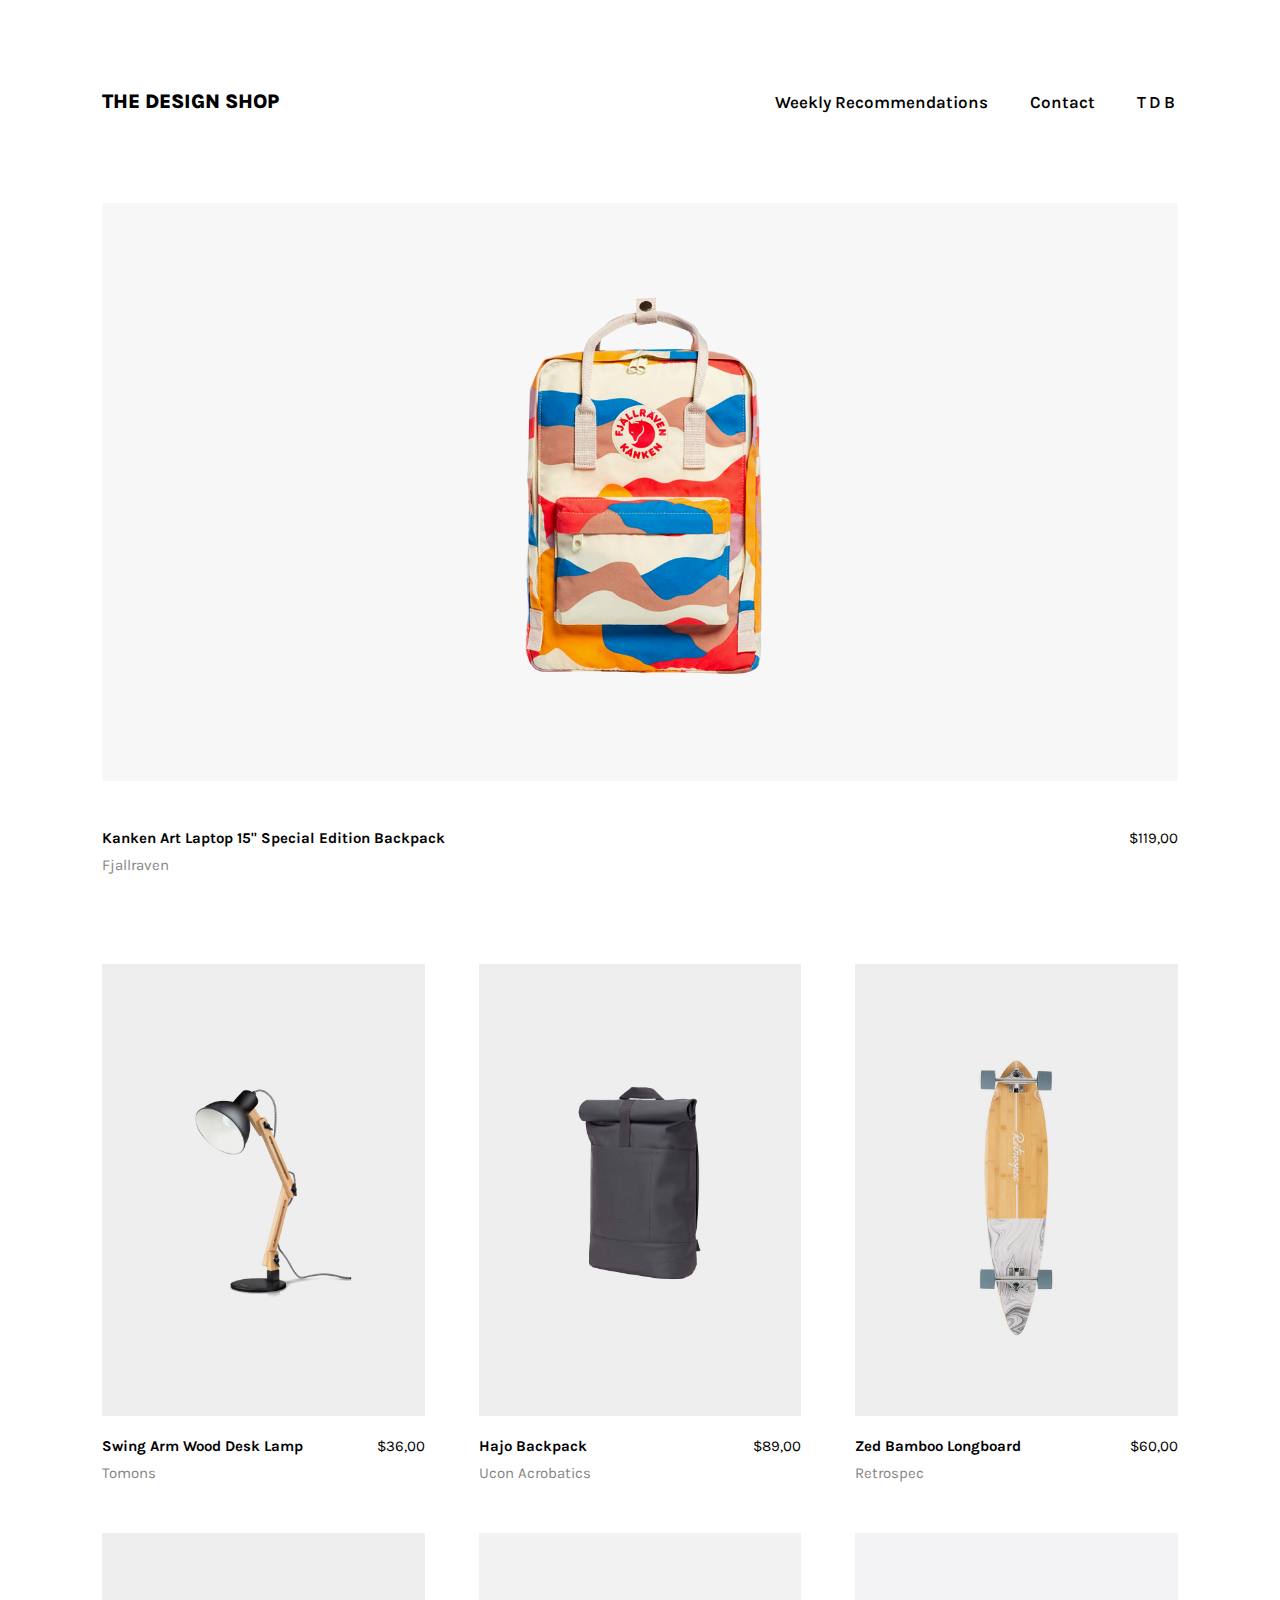
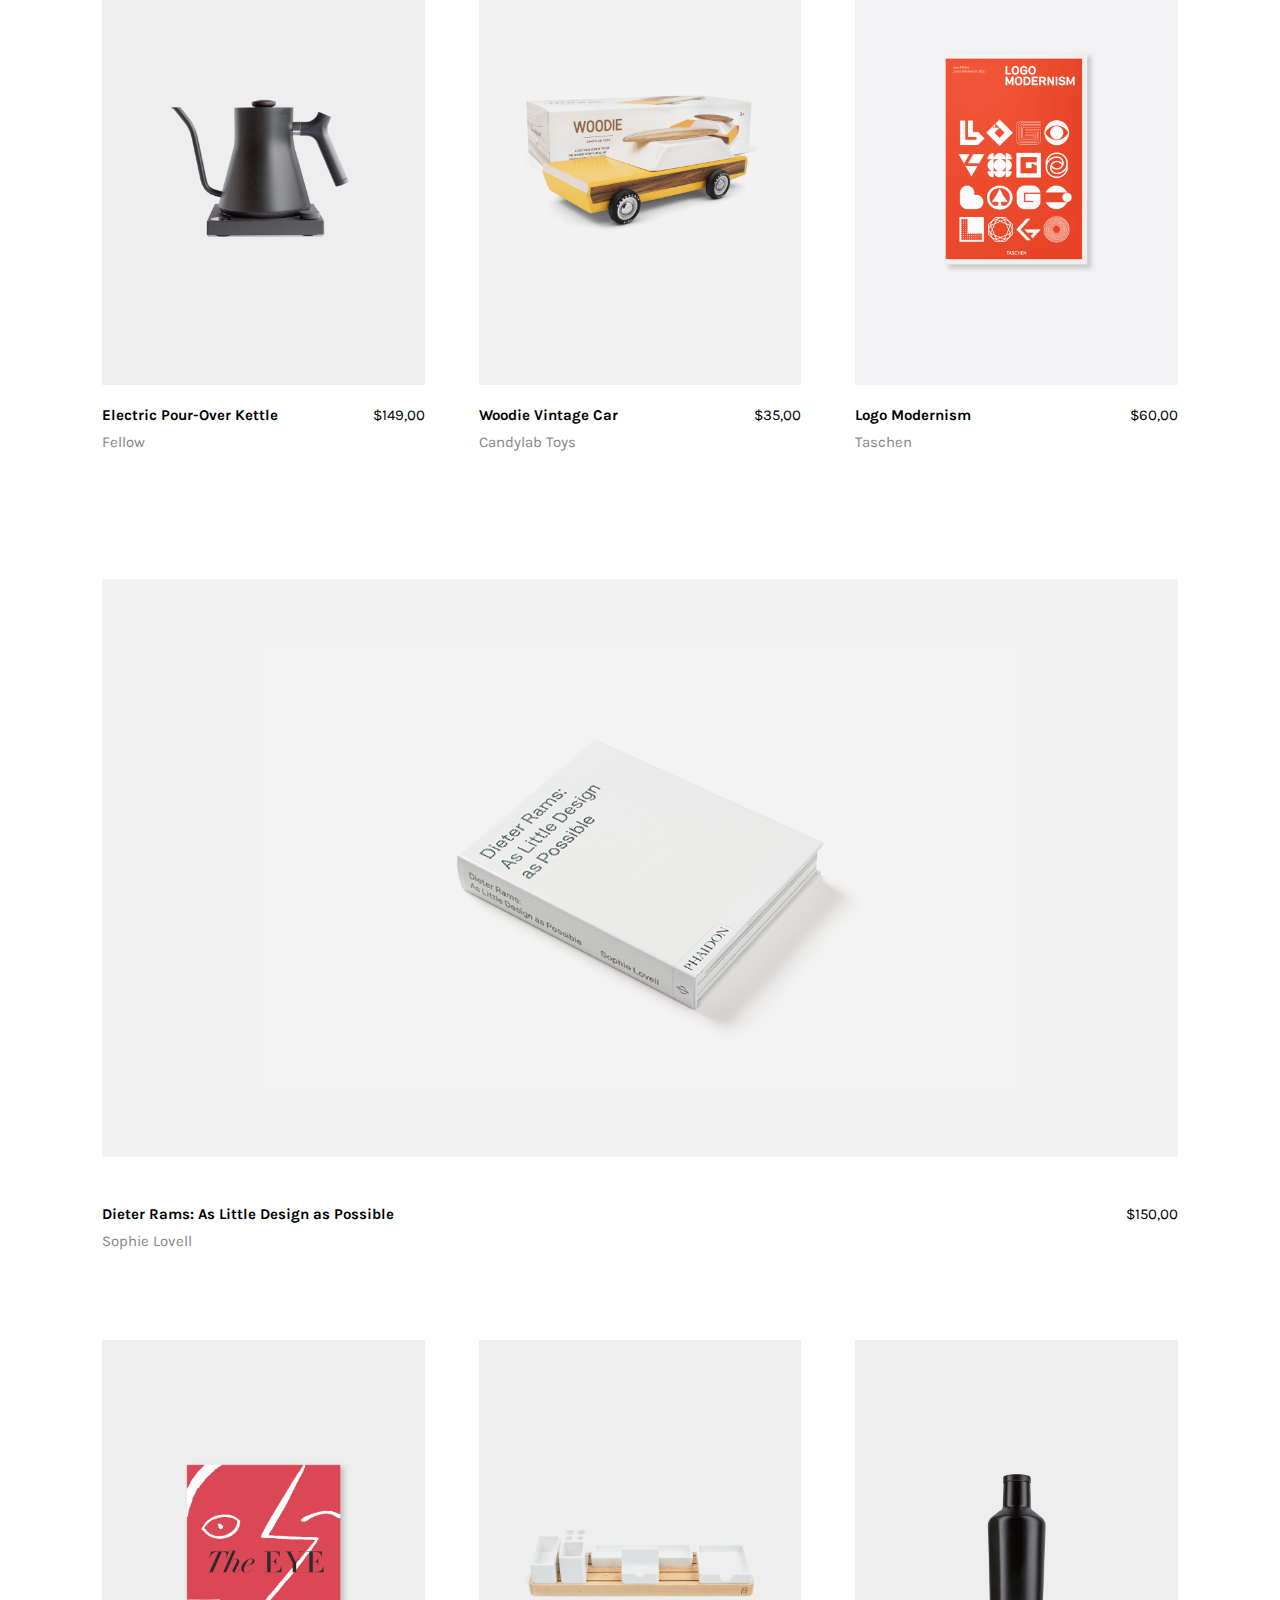
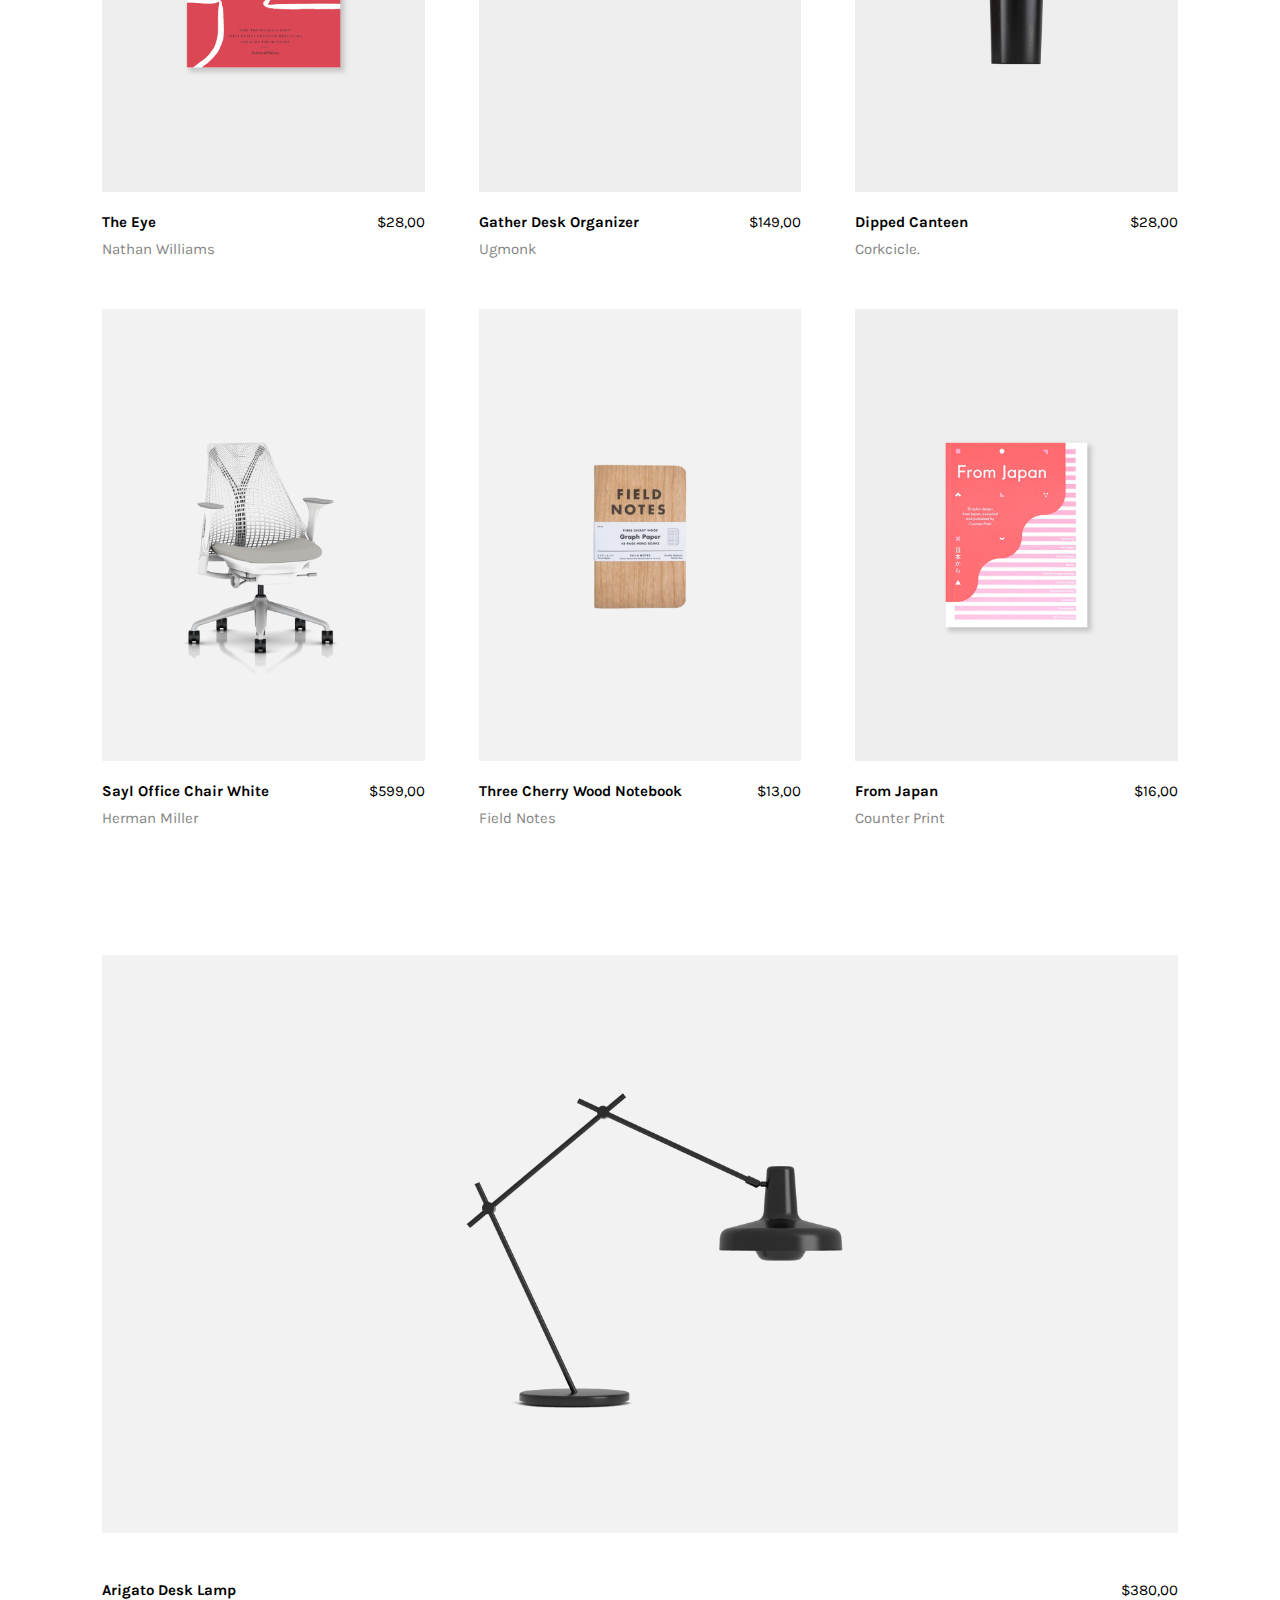
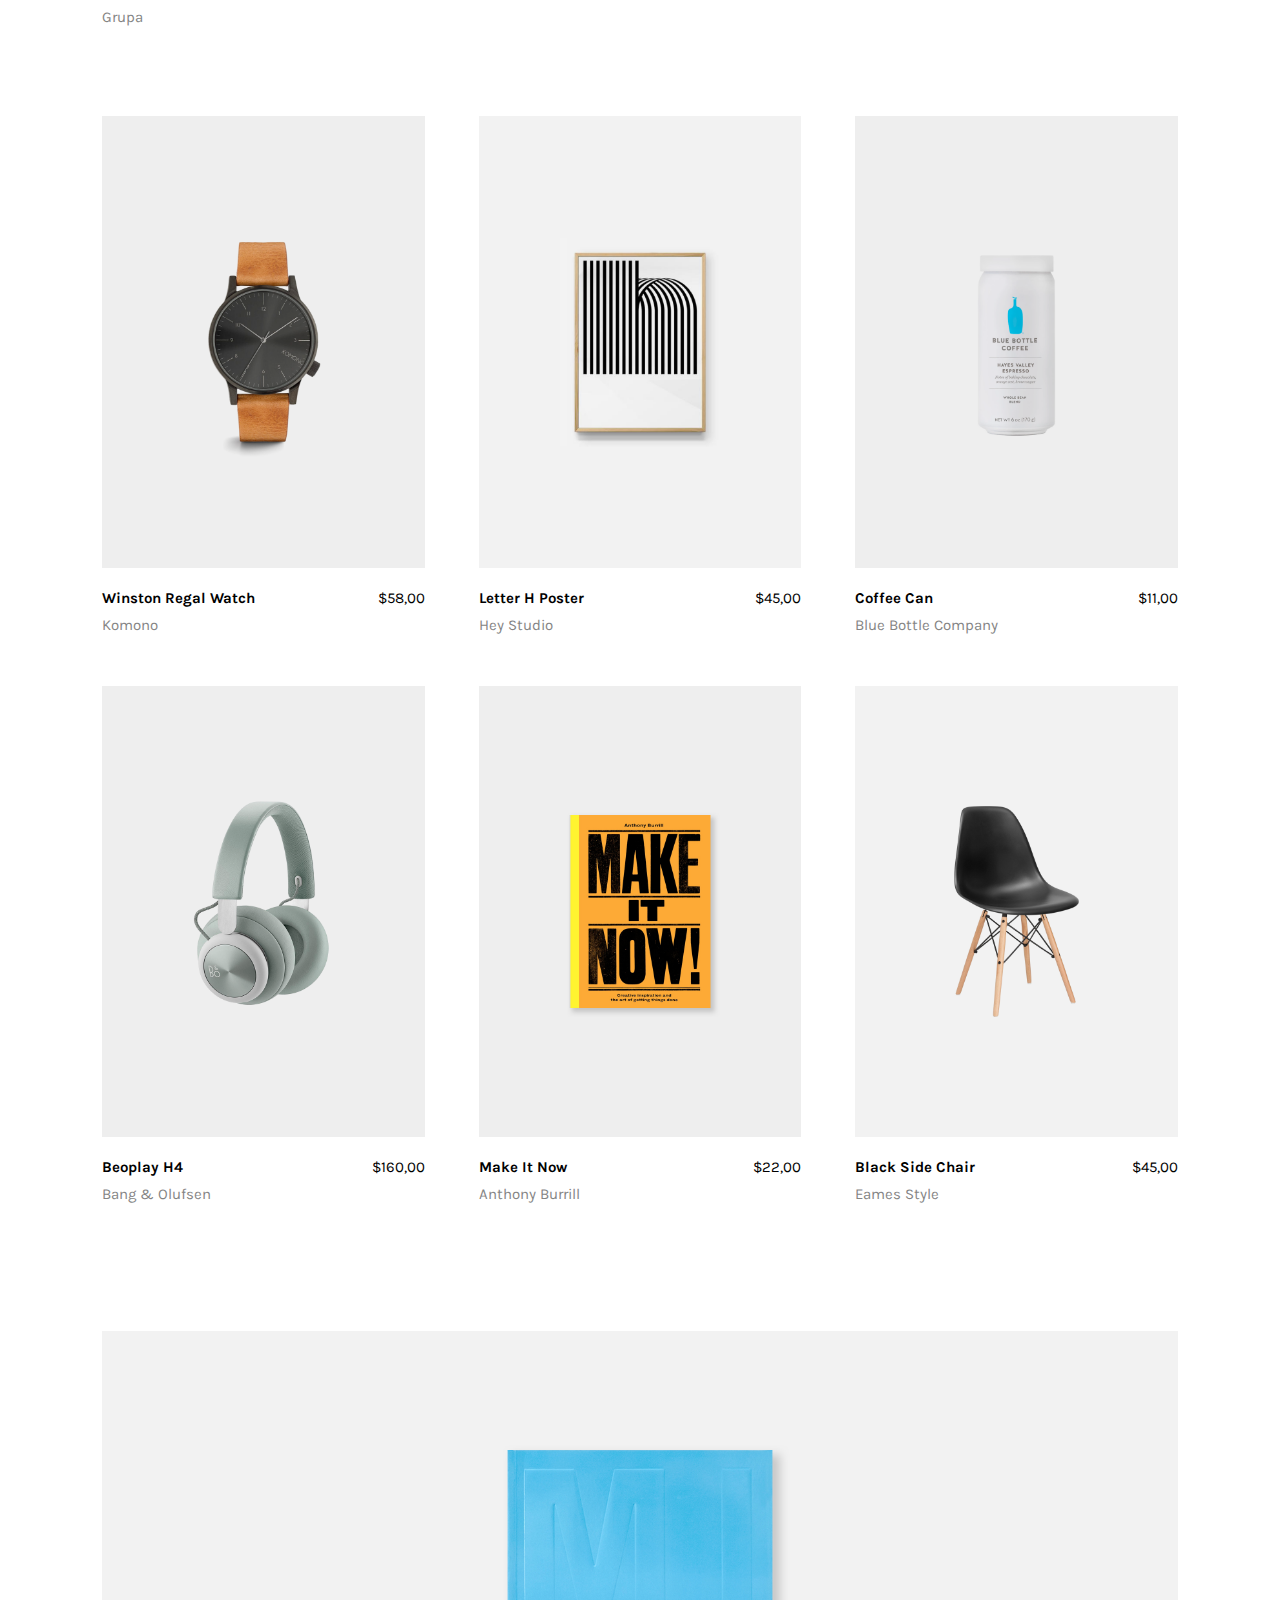
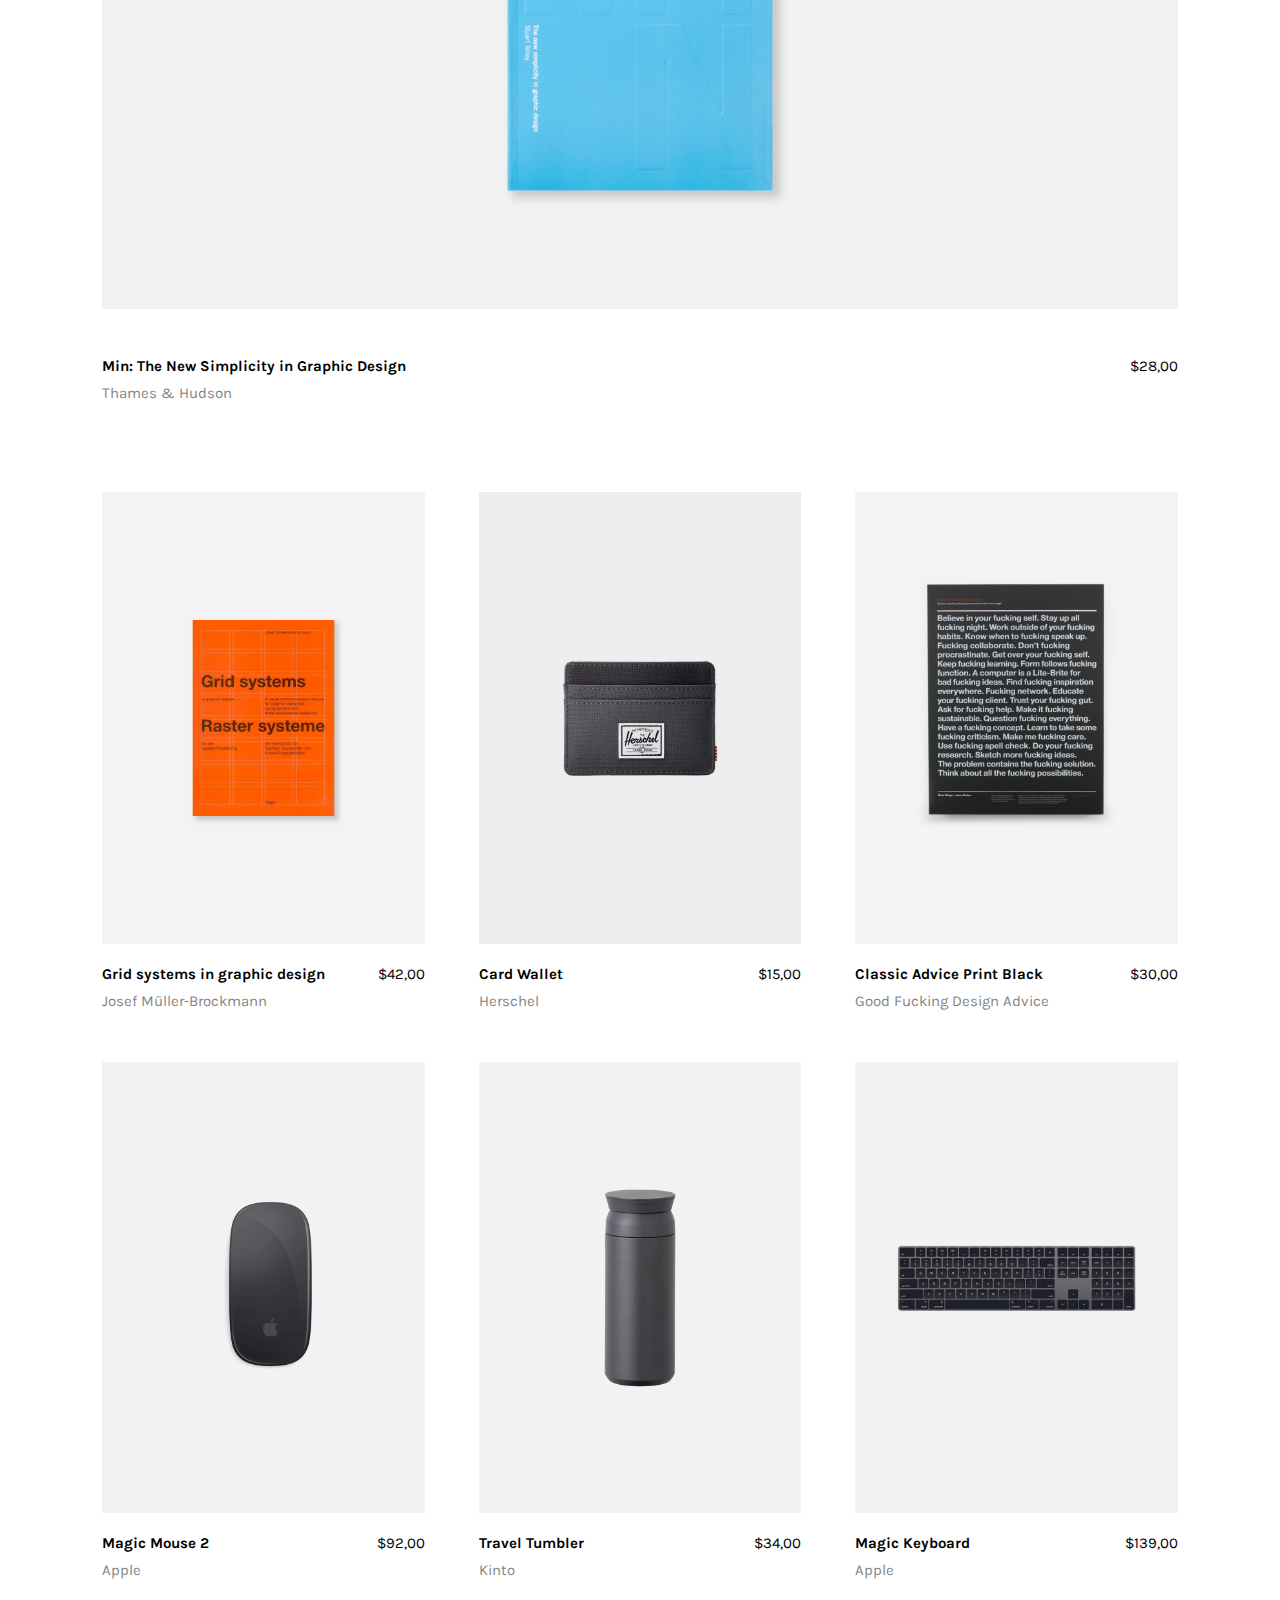
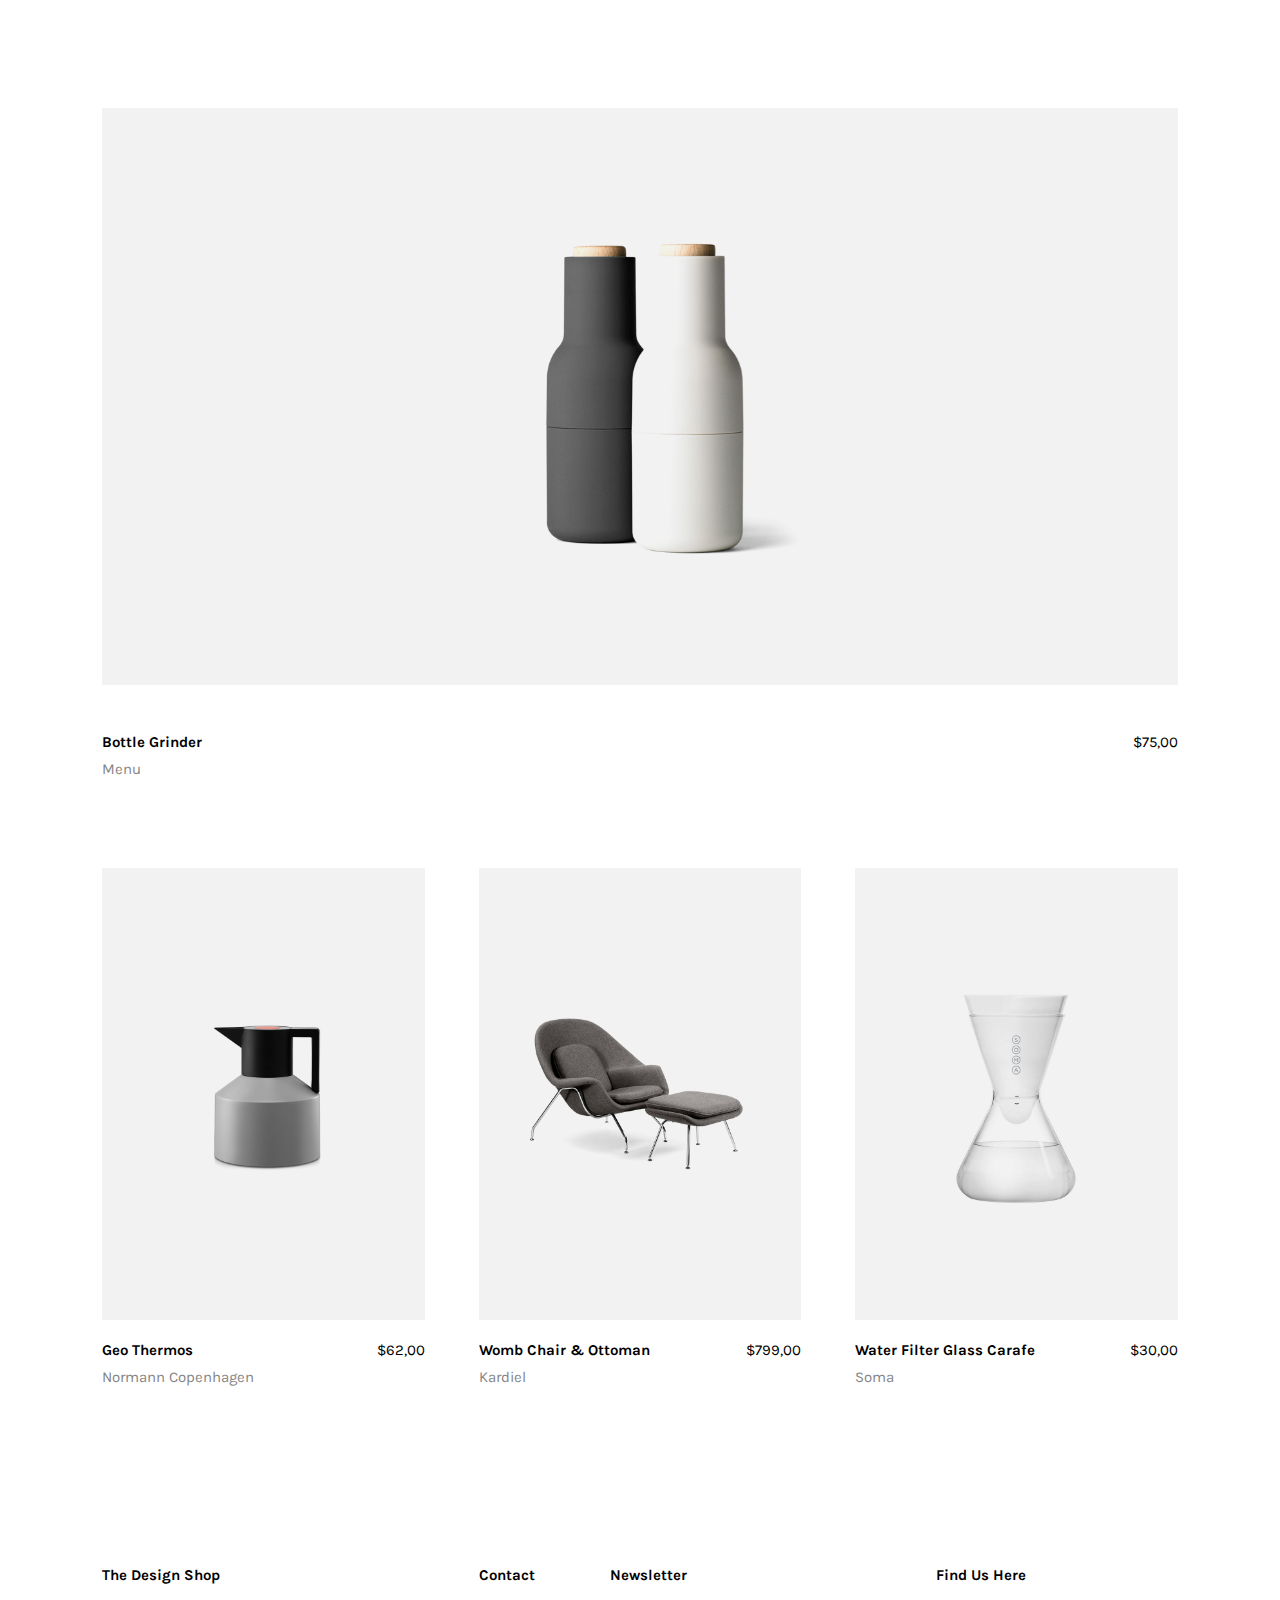
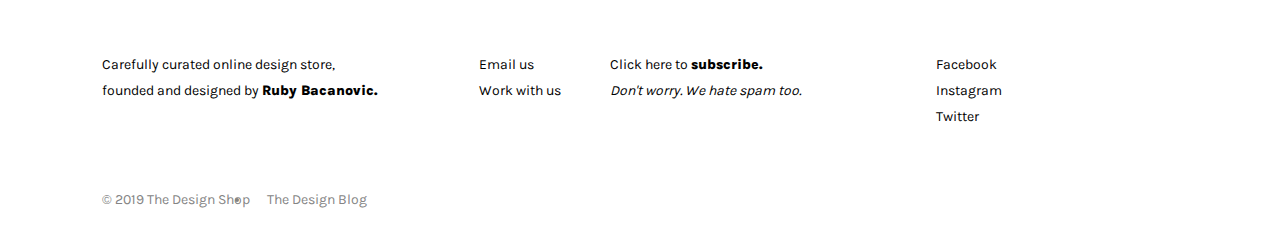
<file: index.html>
<!DOCTYPE html>
<html lang="en">

<head>
    <meta charset="UTF-8">
    <meta http-equiv="X-UA-Compatible" content="IE=edge">
    <meta name="viewport" content="width=device-width, initial-scale=1.0">
    <link rel="stylesheet" href="./assets/css/style.css">
    <link rel="stylesheet" href="./assets/css/mediaqueries.css">
    <title>The-Design-Shop</title>
</head>

<body>
    <header>
        <section>
            <h1><a href="#">THE DESIGN SHOP</a></h1>
            <nav>
                <a href="#">Weekly Recommendations</a>
                <a href="#">Contact</a>
                <a href="#">TDB</a>
            </nav>
            <div>
                <span></span>
                <span></span>
                <span></span>
            </div>
        </section>
    </header>
    <main>
        <section class="container_bigPicture">
            <article>
                <a href="https://amzn.to/32MmHgL"><img src="./assets/img/1.png" alt="backpack"></a>
                <article>
                    <div>
                        <h2>Kanken Art Laptop 15" Special Edition Backpack</h2>
                        <p>Fjallraven</p>
                    </div>
                    <p>$119,00</p>
                </article>
            </article>
        </section>

        <section class="container_sixPictures">
            <article>
                <a href="https://amzn.to/2WX7vtD"><img src="./assets/img/d2.png" alt="SwingArmLamp"></a>
                <div class="flex_box">
                    <div>
                        <h2>Swing Arm Wood Desk Lamp</h2>
                        <p>Tomons</p>
                    </div>
                    <p>$36,00</p>
                </div>
            </article>

            <article>
                <a href="https://amzn.to/2I3WvXM"><img src="./assets/img/u6.png" alt="HajoBackpack"></a>
                <div class="flex_box">
                    <div>
                        <h2>Hajo Backpack</h2>
                        <p>Ucon Acrobatics</p>
                    </div>
                    <p>$89,00</p>
                </div>
            </article>

            <article>
                <a href="https://amzn.to/2YX3043"><img src="./assets/img/u10.png" alt="Longboard"></a>
                <div class="flex_box">
                    <div>
                        <h2>Zed Bamboo Longboard</h2>
                        <p>Retrospec</p>
                    </div>
                    <p>$60,00</p>
                </div>
            </article>

            <article>
                <a href="https://amzn.to/2KfP3ee"><img src="./assets/img/u9.png" alt="Kettle"></a>
                <div class="flex_box">
                    <div>
                        <h2>Electric Pour-Over Kettle</h2>
                        <p>Fellow</p>
                    </div>
                    <p>$149,00</p>
                </div>
            </article>

            <article>
                <a href="https://amzn.to/2FYB3zT"><img src="./assets/img/h17.png" alt="VintageCar"></a>
                <div class="flex_box">
                    <div>
                        <h2>Woodie Vintage Car</h2>
                        <p>Candylab Toys</p>
                    </div>
                    <p>$35,00</p>
                </div>
            </article>

            <article>
                <a
                    href="https://www.bookdepository.com/Logo-Modernism-Jens-Muller-R-Roger-Remington/9783836545303/?a_aid=1991"><img
                        src="./assets/img/c3.png" alt="LogoModern"></a>
                <div class="flex_box">
                    <div>
                        <h2>Logo Modernism</h2>
                        <p>Taschen</p>
                    </div>
                    <p>$60,00</p>
                </div>
            </article>
        </section>

        <section class="container_bigPicture">
            <article>
                <a href="https://amzn.to/2YQLnCV"><img src="./assets/img/d7.png" alt="DieterRams"></a>
                <article>
                    <div>
                        <h2>
                            Dieter Rams: As Little Design as Possible</h2>
                        <p>

                            Sophie Lovell</p>
                    </div>
                    <p>$150,00</p>
                </article>
            </article>
        </section>

        <section class="container_sixPictures">
            <article>
                <a href="https://amzn.to/2I3lbQ7"><img src="./assets/img/c6.png" alt="TheEye"></a>
                <div class="flex_box">
                    <div>
                        <h2>The Eye</h2>
                        <p>Nathan Williams</p>
                    </div>
                    <p>$28,00</p>
                </div>
            </article>

            <article>
                <a href="https://amzn.to/2IifSvA"><img src="./assets/img/h13.png" alt="Organizer"></a>
                <div class="flex_box">
                    <div>
                        <h2>Gather Desk Organizer</h2>
                        <p>Ugmonk</p>
                    </div>
                    <p>$149,00</p>
                </div>
            </article>

            <article>
                <a href="https://amzn.to/2G84CiT"><img src="./assets/img/h8.png" alt="dippedCanteen"></a>
                <div class="flex_box">
                    <div>
                        <h2>Dipped Canteen</h2>
                        <p>Corkcicle.</p>
                    </div>
                    <p>$28,00</p>
                </div>
            </article>

            <article>
                <a href="https://amzn.to/2YWPz3N"><img src="./assets/img/h2.png" alt="OfficeChair"></a>
                <div class="flex_box">
                    <div>
                        <h2>Sayl Office Chair White</h2>
                        <p>Herman Miller</p>
                    </div>
                    <p>$599,00</p>
                </div>
            </article>

            <article>
                <a href="https://amzn.to/2KhwTsz"><img src="./assets/img/d5.png" alt="WoodNotebook"></a>
                <div class="flex_box">
                    <div>
                        <h2>Three Cherry Wood Notebook</h2>
                        <p>Field Notes</p>
                    </div>
                    <p>$13,00</p>
                </div>
            </article>

            <article>
                <a href="https://www.bookdepository.com/From-Japan/9780957081659?a_aid=1991"><img
                        src="./assets/img/c5.png" alt="BookFromJapan"></a>
                <div class="flex_box">
                    <div>
                        <h2>From Japan</h2>
                        <p>Counter Print</p>
                    </div>
                    <p>$16,00</p>
                </div>
            </article>
        </section>

        <section class="container_bigPicture">
            <article>
                <a href="http://www.grupaproducts.com/arigato/"><img src="./assets/img/h6.png" alt="DeskLamp"></a>
                <article>
                    <div>
                        <h2>Arigato Desk Lamp</h2>
                        <p>Grupa</p>
                    </div>
                    <p>$380,00</p>
                </article>
            </article>
        </section>

        <section class="container_sixPictures">
            <article>
                <a href="https://amzn.to/2CZiPxO"><img src="./assets/img/u7.png" alt="Watch"></a>
                <div class="flex_box">
                    <div>
                        <h2>Winston Regal Watch</h2>
                        <p>Komono</p>
                    </div>
                    <p>$58,00</p>
                </div>
            </article>

            <article>
                <a href="https://heyshop.es/collections/home/products/h-hey"><img src="./assets/img/d4.png"
                        alt="LetterPoster"></a>
                <div class="flex_box">
                    <div>
                        <h2>Letter H Poster</h2>
                        <p>Hey Studio</p>
                    </div>
                    <p>$45,00</p>
                </div>
            </article>

            <article>
                <a href="https://amzn.to/2UGLHEQ"><img src="./assets/img/u11.png" alt="CoffeCan"></a>
                <div class="flex_box">
                    <div>
                        <h2>Coffee Can</h2>
                        <p>Blue Bottle Company</p>
                    </div>
                    <p>$11,00</p>
                </div>
            </article>

            <article>
                <a href="https://amzn.to/2UFjEWp"><img src="./assets/img/h9.png" alt="Headphones"></a>
                <div class="flex_box">
                    <div>
                        <h2>Beoplay H4</h2>
                        <p>Bang & Olufsen</p>
                    </div>
                    <p>$160,00</p>
                </div>
            </article>

            <article>
                <a href="https://amzn.to/2OTHEQg"><img src="./assets/img/p2.png" alt="BookGuide"></a>
                <div class="flex_box">
                    <div>
                        <h2>Make It Now</h2>
                        <p>Anthony Burrill</p>
                    </div>
                    <p>$22,00</p>
                </div>
            </article>

            <article>
                <a href="https://amzn.to/2UFHfGt"><img src="./assets/img/h4.png" alt="BlackChair"></a>
                <div class="flex_box">
                    <div>
                        <h2>Black Side Chair</h2>
                        <p>Eames Style</p>
                    </div>
                    <p>$45,00</p>
                </div>
            </article>
        </section>

        <section class="container_bigPicture">
            <article>
                <a href="https://amzn.to/2Ij1IKA"><img src="./assets/img/c22.png" alt="Paperback"></a>
                <article>
                    <div>
                        <h2>Min: The New Simplicity in Graphic Design</h2>
                        <p>Thames & Hudson</p>
                    </div>
                    <p>$28,00</p>
                </article>
            </article>
        </section>

        <section class="container_sixPictures">
            <article>
                <a href="https://amzn.to/2UxtLww"><img src="./assets/img/c1.png" alt="GridDesign"></a>
                <div class="flex_box">
                    <div>
                        <h2>Grid systems in graphic design</h2>
                        <p>Josef Müller-Brockmann</p>
                    </div>
                    <p>$42,00</p>
                </div>
            </article>

            <article>
                <a href="https://amzn.to/2I5vxiq"><img src="./assets/img/u12.png" alt="CardWallet"></a>
                <div class="flex_box">
                    <div>
                        <h2>Card Wallet</h2>
                        <p>Herschel</p>
                    </div>
                    <p>$15,00</p>
                </div>
            </article>

            <article>
                <a href="https://goodfuckingdesignadvice.com/products/classic-advice-print"><img
                        src="./assets/img/p3.png" alt="ClassicAdvise"></a>
                <div class="flex_box">
                    <div>
                        <h2>Classic Advice Print Black</h2>
                        <p>Good Fucking Design Advice</p>
                    </div>
                    <p>$30,00</p>
                </div>
            </article>

            <article>
                <a href="https://amzn.to/2D3yZWX"><img src="./assets/img/life-15.png" alt="MagicMouse2"></a>
                <div class="flex_box">
                    <div>
                        <h2>Magic Mouse 2</h2>
                        <p>Apple</p>
                    </div>
                    <p>$92,00</p>
                </div>
            </article>

            <article>
                <a href="https://amzn.to/2WTbsPL"><img src="./assets/img/life-17.png" alt="TravelTumbler"></a>
                <div class="flex_box">
                    <div>
                        <h2>Travel Tumbler</h2>
                        <p>Kinto</p>
                    </div>
                    <p>$34,00</p>
                </div>
            </article>

            <article>
                <a href="https://amzn.to/2GbCf4A"><img src="./assets/img/life-16.png" alt="MagicKeyboard"></a>
                <div class="flex_box">
                    <div>
                        <h2>Magic Keyboard</h2>
                        <p>Apple</p>
                    </div>
                    <p>$139,00</p>
                </div>
            </article>
        </section>

        <section class="container_bigPicture">
            <article>
                <a href="https://amzn.to/2WMJbdy"><img src="./assets/img/u8.png" alt="BottleGrinder"></a>
                <article>
                    <div>
                        <h2>Bottle Grinder</h2>
                        <p>Menu</p>
                    </div>
                    <p>$75,00</p>
                </article>
            </article>
        </section>

        <section class="container_sixPictures">
            <article>
                <a href="https://amzn.to/2JLtxvk"><img src="./assets/img/home-8.png" alt="GeoThermos"></a>
                <div class="flex_box">
                    <div>
                        <h2>Geo Thermos</h2>
                        <p>Normann Copenhagen</p>
                    </div>
                    <p>$62,00</p>
                </div>
            </article>

            <article>
                <a href="https://amzn.to/2YdSBPy"><img src="./assets/img/home-10.png" alt="WombChair"></a>
                <div class="flex_box">
                    <div>
                        <h2>Womb Chair & Ottoman</h2>
                        <p>Kardiel</p>
                    </div>
                    <p>$799,00</p>
                </div>
            </article>

            <article>
                <a href="https://amzn.to/2LCEfGP"><img src="./assets/img/home-9.png" alt="GlassCarafe"></a>
                <div class="flex_box">
                    <div>
                        <h2>Water Filter Glass Carafe</h2>
                        <p>Soma</p>
                    </div>
                    <p>$30,00</p>
                </div>
            </article>
        </section>

    </main>
    <footer class="footer">
        <article>
            <h2>The Design Shop</h2>
            <p>Carefully curated online design store,</p>
            <p>founded and designed by <span>
                    Ruby Bacanovic.</span></p>
        </article>
        <article class="footer_flex">
            <div>
                <h2>Contact</h2>

                <p>Email us</p>
                <p>Work with us</p>
            </div>
            <div>
                <h2>Newsletter</h2>
                <p>Click here to <a href="./newsletter.html">subscribe.</a>
                </p>
                <p class="hateSpam">Don't worry. We hate spam too.</p>
            </div>
        </article>
        <article>
            <h2>Find Us Here</h2>
            <nav>
                <a href="#">Facebook</a>
                <a href="#">Instagram</a>
                <a href="#">Twitter</a>
            </nav>
        </article>
        <article class="footer_end">
            <p>&copy 2019 The Design Shop</p>
            <li>The Design Blog</li>
        </article>
    </footer>

</body>

</html>
</file>
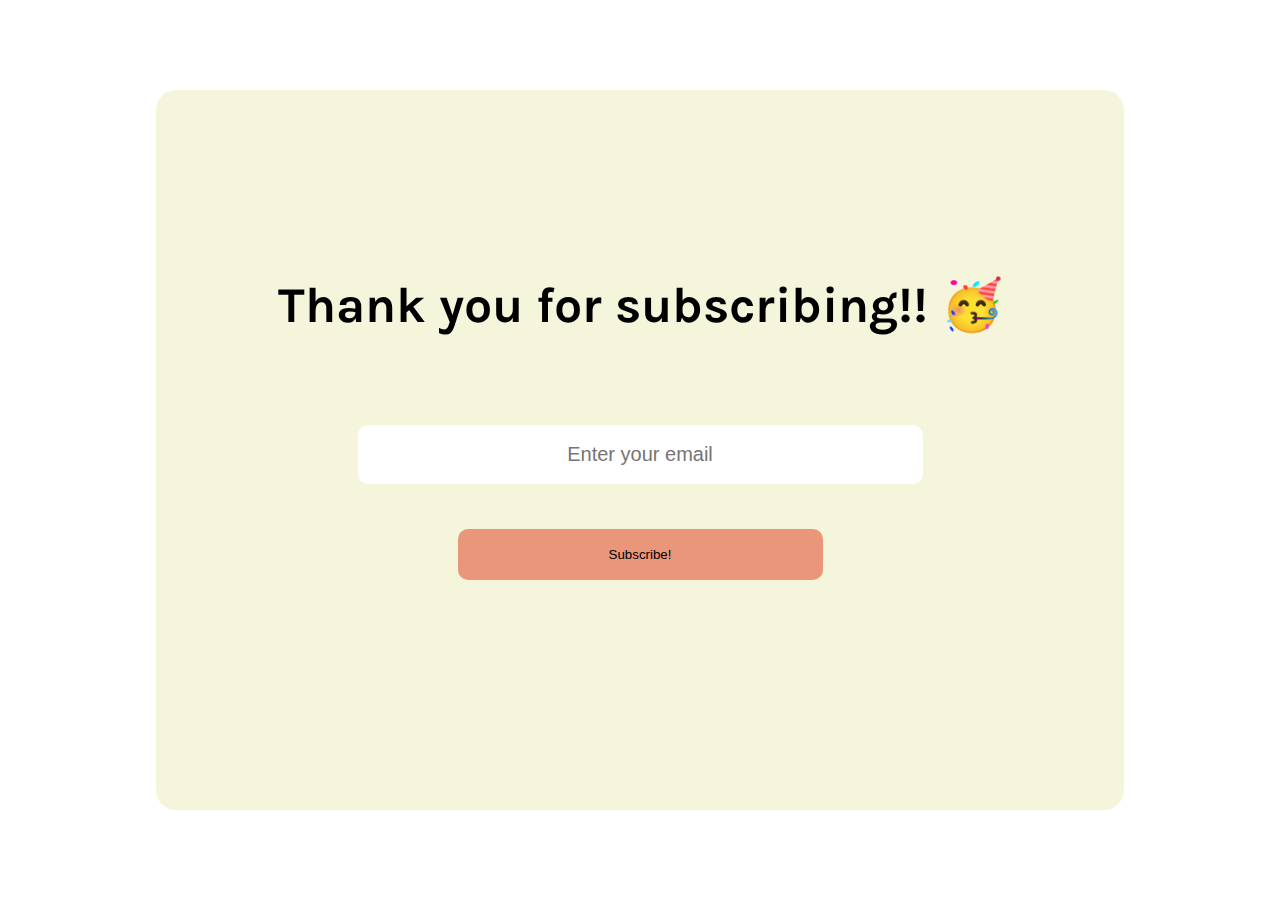
<file: newsletter.html>
<!DOCTYPE html>
<html lang="en">

<head>
    <meta charset="UTF-8">
    <meta http-equiv="X-UA-Compatible" content="IE=edge">
    <meta name="viewport" content="width=device-width, initial-scale=1.0">
    <link rel="stylesheet" href="./assets/css/newsletter_style.css">
    <title>Newsletter</title>
</head>

<body>
    <section>
        <div>
            <h2>Thank you for subscribing!! 🥳</h2>
            <form action="" onsubmit="return false">
                <input type="email" name="" id="email" placeholder="Enter your email">
                <input type="submit" value="Subscribe!" id="newsletter" onclick="subscribe()">
            </form>
        </div>
    </section>
    <script src="./assets/js/main.js"></script>
</body>

</html>
</file>
<file: assets/css/style.css>
/* #323A45/#848484 */

@font-face {
    font-family: 'Karla';
    src: url("../fonts/Karla-VariableFont_wght.ttf");
}

* {
    padding: 0;
    margin: 0;
    box-sizing: border-box;
}

html {
    font-size: 10px;
    font-family: 'Karla';
    padding: 0 8%;
}

header section {
    display: flex;
    justify-content: space-between;
    align-items: center;
    padding-top: 10vh;
    padding-bottom: 10vh;
}

header section h1 a {
    font-size: 2rem;
    font-weight: 800;
    text-decoration: none;
    color: black;
}

header section h1 a:hover {
    color: #848484;
}

header section nav a {
    text-decoration: none;
    color: black;
    font-size: 1.7rem;
    font-weight: 600;
}

header section nav a:hover {
    color: #848484;
}

header section nav a:nth-of-type(2) {
    padding-right: 40px;
    padding-left: 40px;
}

header section nav a:nth-of-type(3) {
    letter-spacing: 3px;
}

header div {
    display: none;
}

header div span {
    display: block;
    height: 5px;
    width: 50px;
    background-color: black;
    margin: 4px 0;
}


/* ============================================== */



main section.container_bigPicture article {
    width: 100%;
}

main section.container_bigPicture article a img {
    width: 100%;
    transition: all 1s ease-in-out;
}

main section.container_bigPicture article a img:hover {
    opacity: 0.3;
    transition: all 1s ease-in-out;
}

main section.container_bigPicture article article {
    padding-top: 5vh;
    padding-bottom: 10vh;
    display: flex;
    justify-content: space-between;
}

main section.container_bigPicture article:nth-of-type(1) div p {
    padding-top: 1vh;
    font-size: 1.5rem;
    color: #848484;
}

main section.container_bigPicture article:nth-of-type(1) p {
    font-size: 1.5rem;
}

main section.container_sixPictures {
    display: grid;
    grid-template-columns: repeat(3, 1fr);
    gap: 5%;
    margin-bottom: 20vh;
}

main section.container_sixPictures article {
    width: 100%;
}

main section.container_sixPictures article a img {
    width: 100%;
    transition: all 1s ease-in-out;
}

main section.container_sixPictures article a img:hover {
    opacity: 0.3;
    transition: all 1s ease-in-out;
}

main section.container_sixPictures div.flex_box {
    display: flex;
    justify-content: space-between;
    padding-top: 2vh;
}

main section.container_sixPictures div.flex_box div p {
    font-size: 1.5rem;
    padding-top: 1vh;
    color: #848484;
}

main section.container_sixPictures div.flex_box p {
    font-size: 1.5rem;
}


/* ============================================== */


.footer {
    display: grid;
    grid-template-columns: repeat(3, 1fr);
    gap: 5%;
    padding-bottom: 5vh;
}

.footer article h2 {
    padding-bottom: 8vh;
}

.footer article p {
    font-size: 1.4rem;
    padding-bottom: 1vh;
}

.footer article p span {
    font-weight: 800;
}

.footer article.footer_flex div a {
    text-decoration: none;
    font-size: 1.4rem;
    font-weight: 800;
    color: black;
}

.footer article.footer_flex {
    display: flex;
    justify-content: space-between;
}

.footer article.footer_flex div p.hateSpam {
    font-style: italic;
}

.footer article:nth-of-type(3) {
    padding-left: 25%;
}

.footer article:nth-of-type(3) nav {
    display: flex;
    flex-direction: column;
}

.footer article:nth-of-type(3) nav a {
    text-decoration: none;
    font-size: 1.4rem;
    color: black;
    padding-bottom: 1vh;
}

.footer article.footer_end {
    display: flex;
    align-items: center;
    padding-top: 5vh;
    color: #848484;
}

.footer article.footer_end p {
    padding: 0;
}

.footer article.footer_end li {
    font-size: 1.4rem;
    padding-left: 5%;
}
</file>
<file: assets/css/mediaqueries.css>
@media only screen and (max-width: 600px) {

    header nav {
        display: none;
    }

    header div {
        display: block;
    }



    main section.container_sixPictures {
        display: flex;
        flex-direction: column;
        margin-bottom: 5vh;
    }

    main section.container_sixPictures p {
        padding-bottom: 5vh;
    }

    .footer {
        display: flex;
        flex-direction: column;
    }

    .footer article h2 {
        padding-bottom: 4vh;
        padding-top: 4vh;
    }

    .footer article.footer_flex {
        flex-direction: column;
    }

    .footer article:nth-of-type(3) {
        padding-left: 0;
    }
}
</file>
<file: assets/css/newsletter_style.css>
@font-face {
    font-family: 'Karla';
    src: url("../fonts/Karla-VariableFont_wght.ttf");
}

* {
    padding: 0;
    margin: 0;
    box-sizing: border-box;
}

html {
    font-size: 10px;
    font-family: 'Karla';
    padding: 0 8%;
}

section {
    height: 100vh;
    width: screen;
    display: flex;
    justify-content: center;
    align-items: center;
}

section div {
    height: 80%;
    width: 90%;
    background-color: beige;
    border-radius: 20px;
    display: flex;
    align-items: center;
    justify-content: center;
    flex-direction: column;
}

section div h2 {
    font-size: 5rem;
}

section form {
    display: flex;
    flex-direction: column;
}

#email {
    padding: 2vh 15rem;
    margin-top: 10vh;
    font-size: 2rem;
    text-align: center;
    border-radius: 10px;
    border: none;
}

#newsletter {
    margin: 5vh 10rem;
    padding: 2vh;
    border-radius: 10px;
    border: none;
    background-color: darksalmon;
}

#newsletter:hover {
    background-color: coral;
}


@media only screen and (max-width: 600px) {


    section div h2 {
        width: 80%;
        text-align: center;
        padding-top: 2vh;
        padding-bottom: 0;
    }

    #email {
        padding: 2vh;
        margin-top: 2vh;
    }
}
</file>
